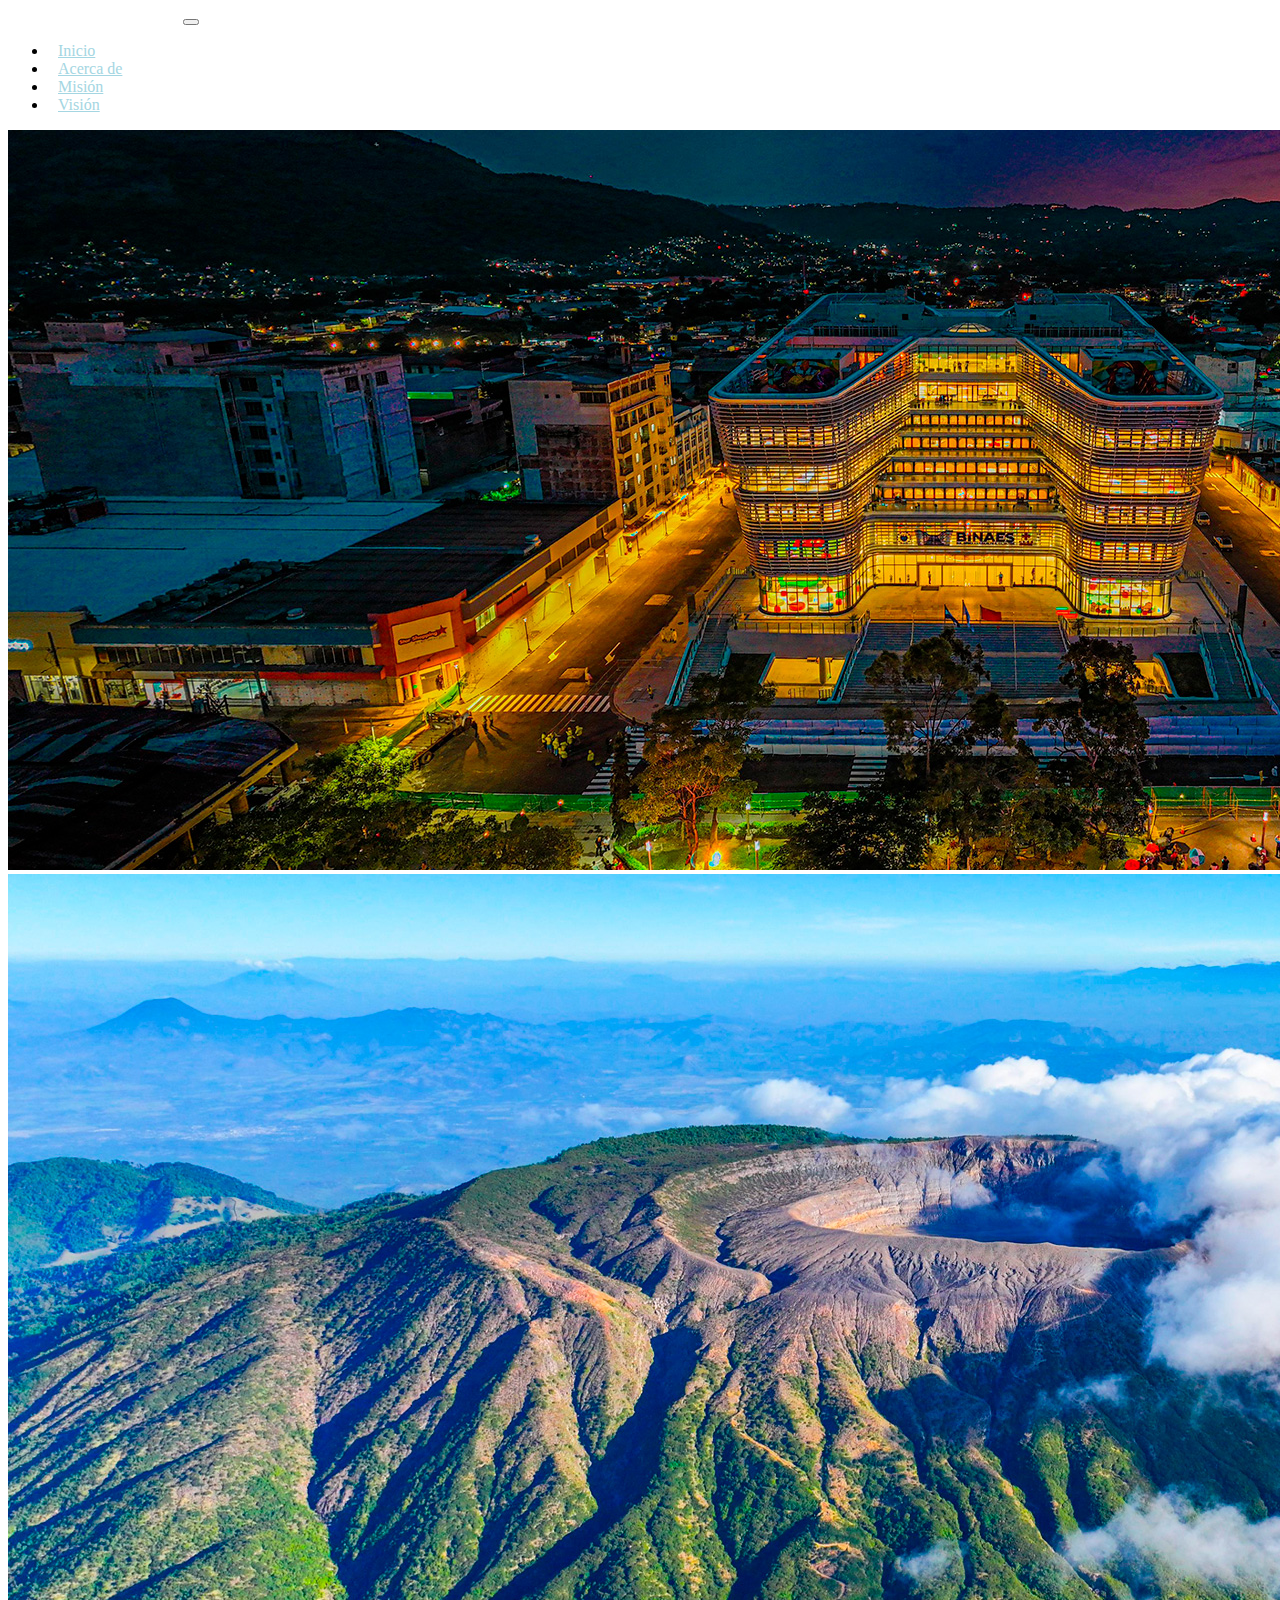
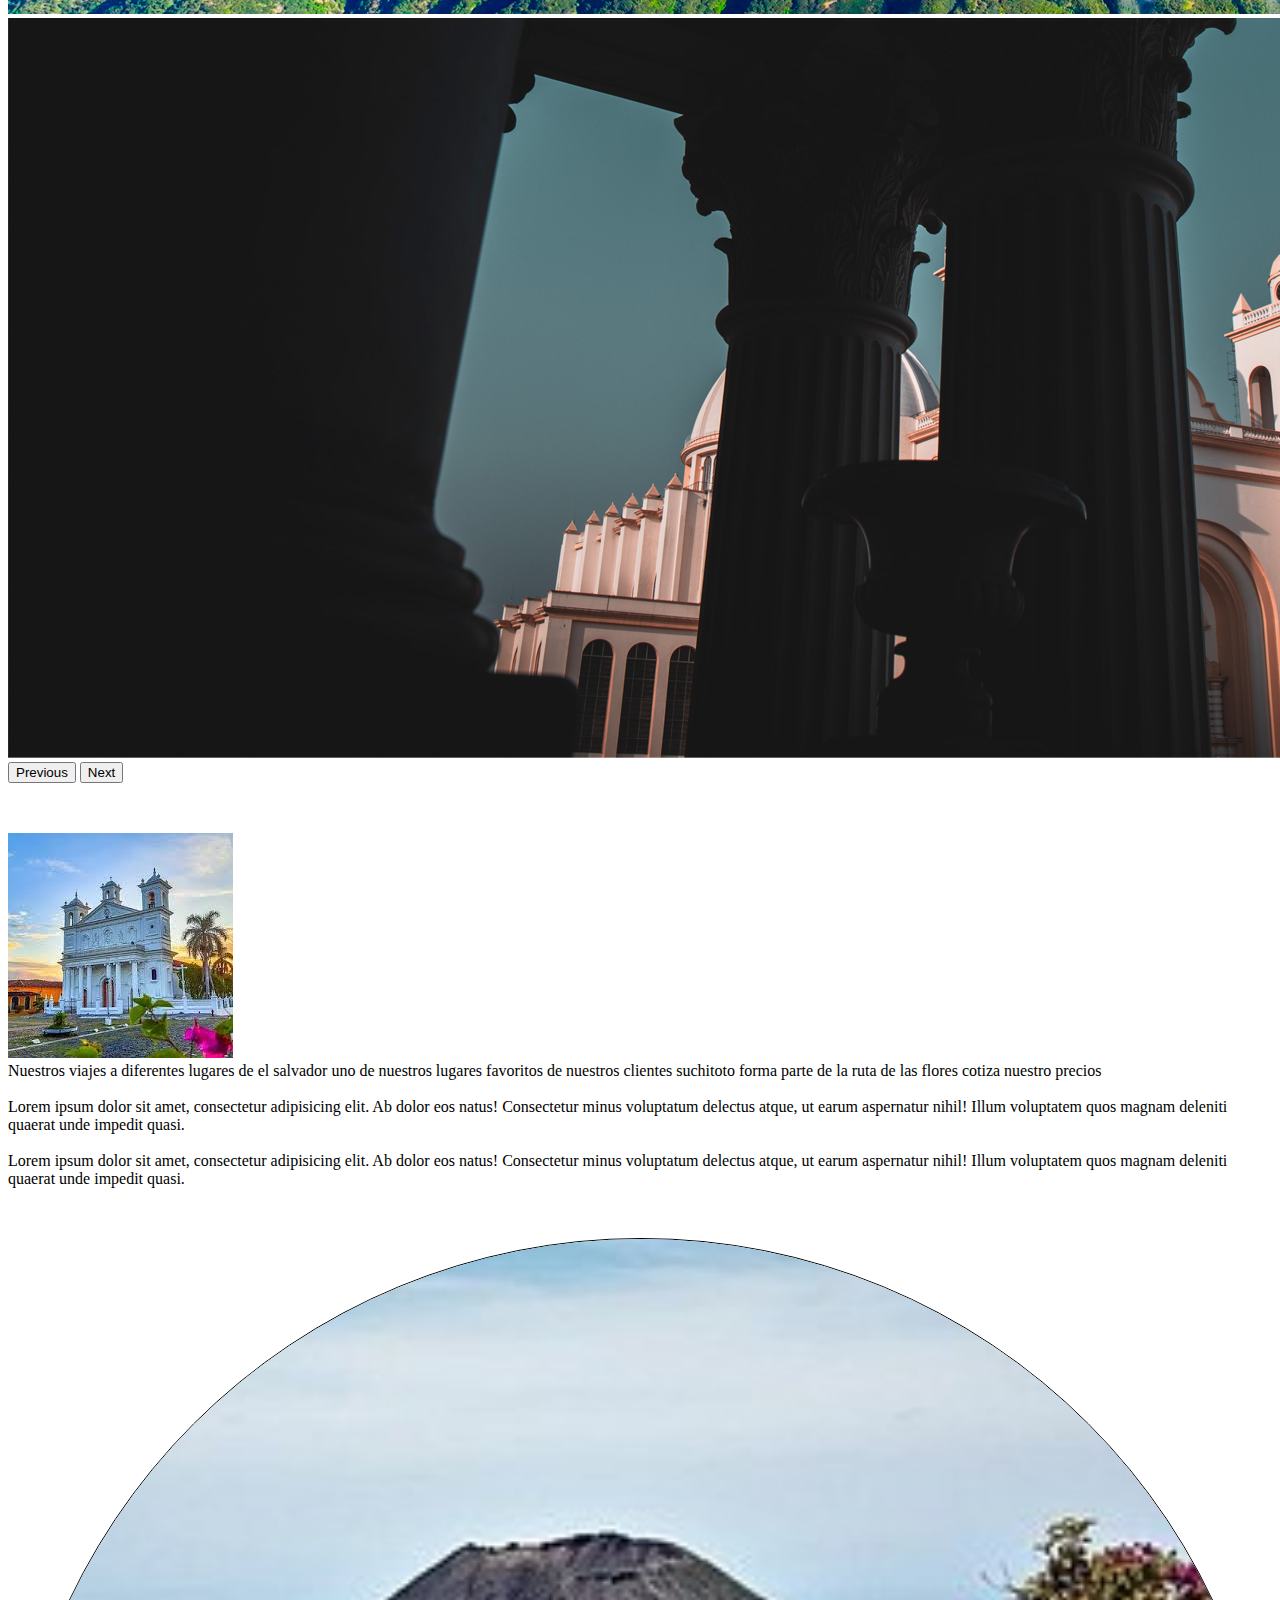
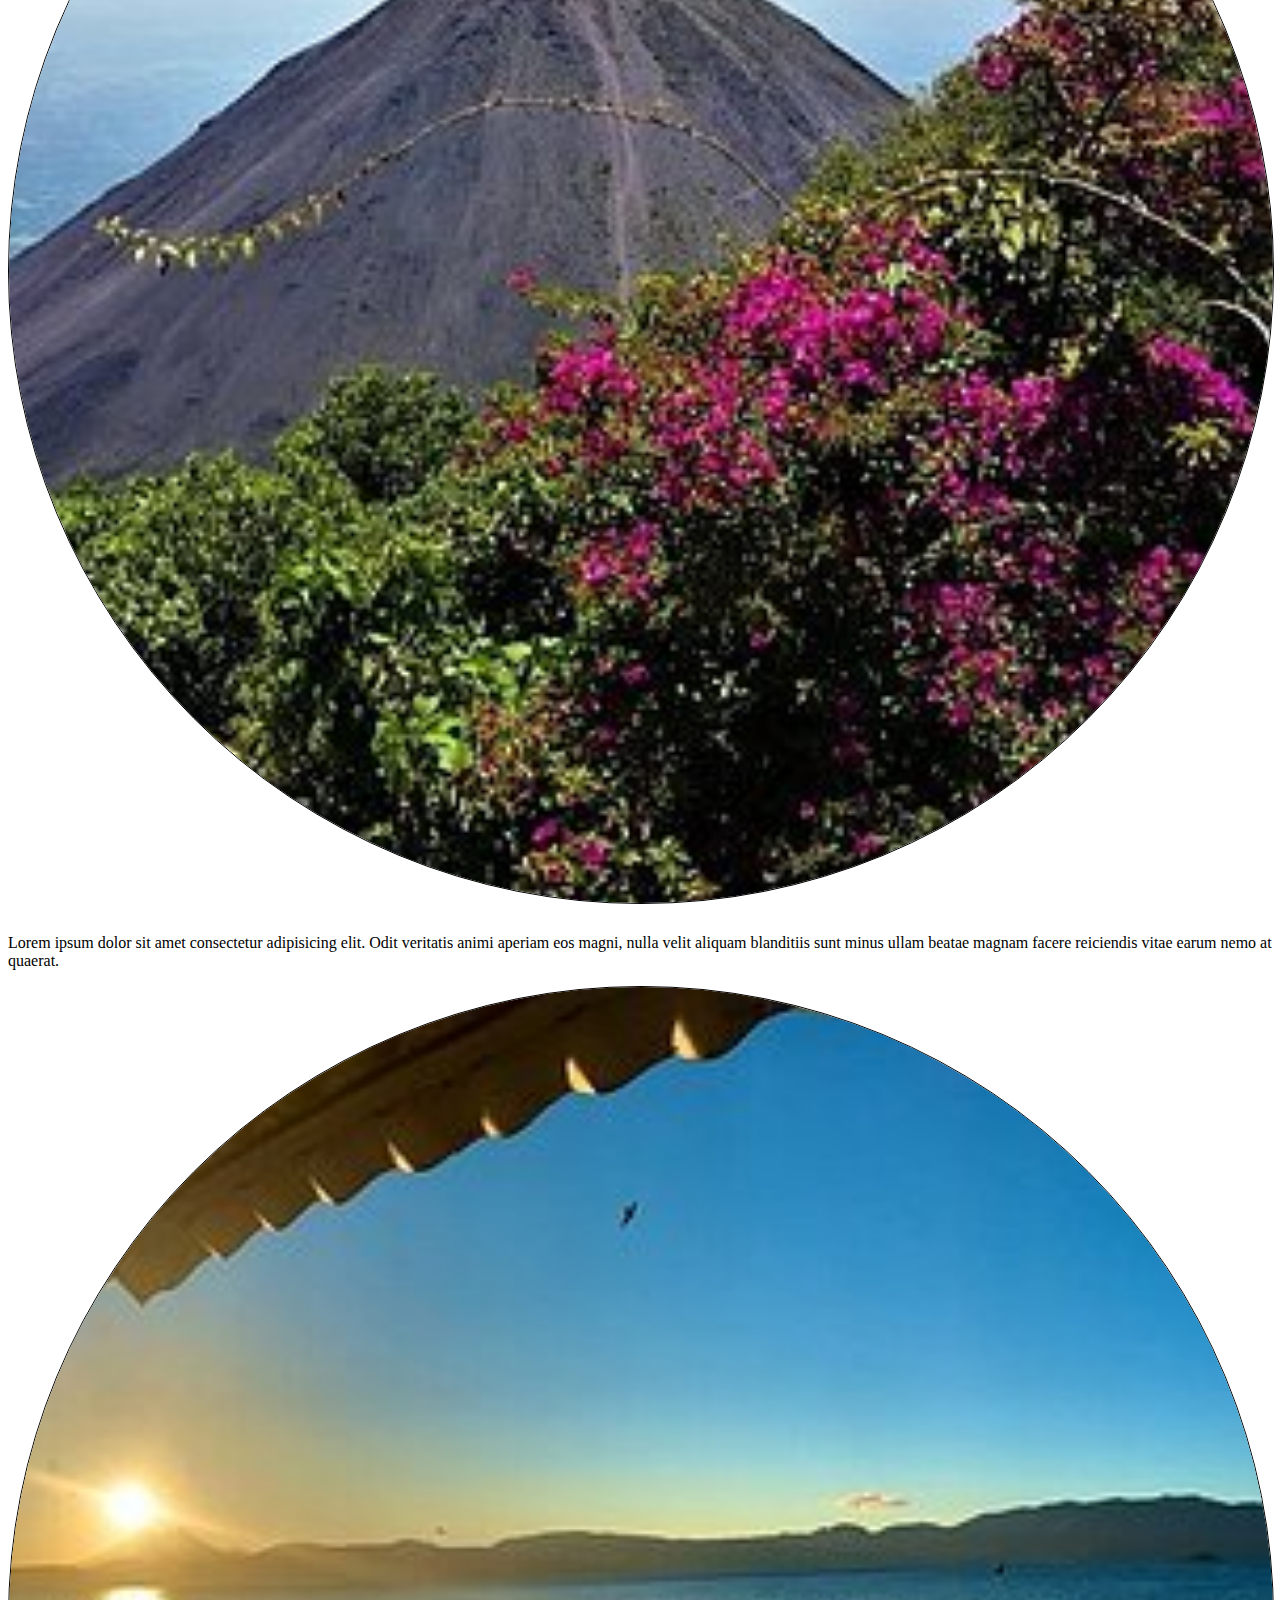
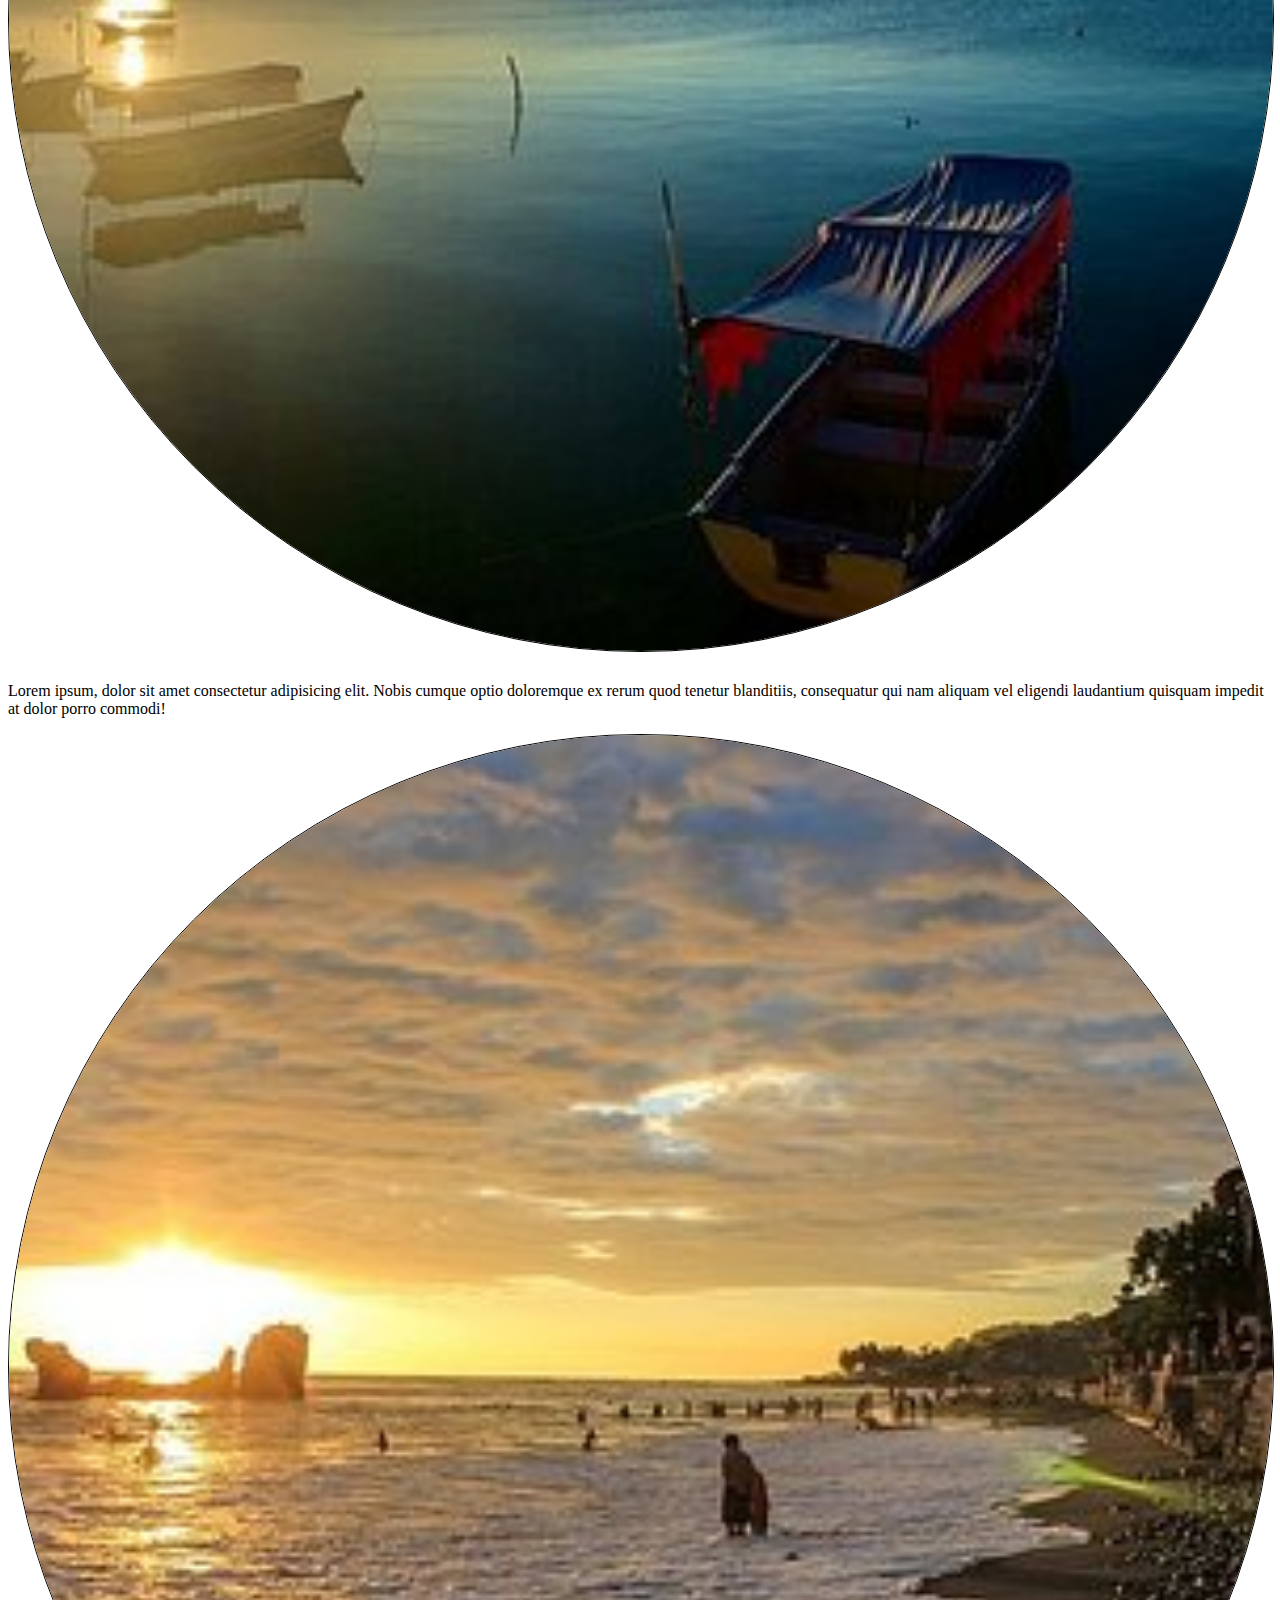
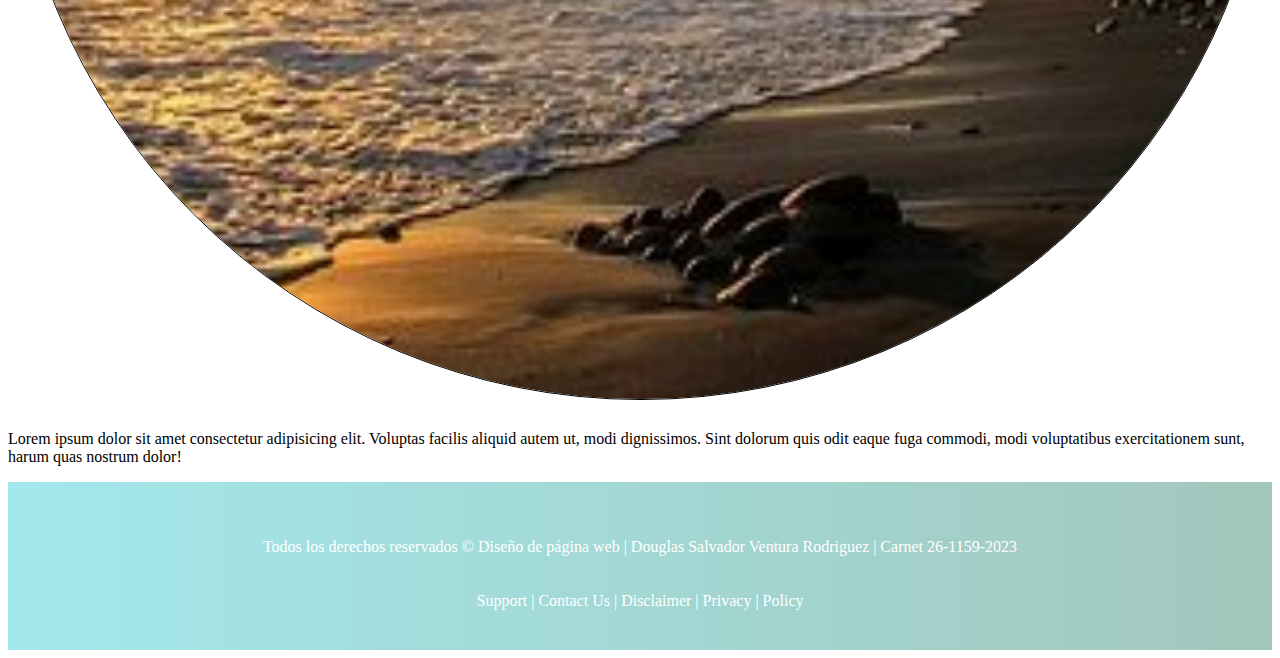
<file: Ventura Rodriguez Douglas Salvador/index.html>
<!DOCTYPE html>
<html lang="es">
  <head>
    <meta charset="UTF-8" />
    <meta name="viewport" content="width=device-width, initial-scale=1.0" />
    <title>TRAVEL EL SALVADOR</title>
    <link rel="shortcut icon" href="img/sv travel.png" type="img/x-icon" />
    <link
      href="https://cdn.jsdelivr.net/npm/bootstrap@5.0.2/dist/css/bootstrap.min.css"
      rel="stylesheet"
      integrity="sha384-EVSTQN3/azprG1Anm3QDgpJLIm9Nao0Yz1ztcQTwFspd3yD65VohhpuuCOmLASjC"
      crossorigin="anonymous"
    />
    <link rel="stylesheet" href="css/estilos.css" />
  </head>
  <body>
    <header>
      <nav class="navbar navbar-expand-lg navbar-light bg-primary">
        <div class="container-fluid">
          <a class="navbar-brand" href="#">TRAVEL EL SALVADOR</a>
          <button
            class="navbar-toggler"
            type="button"
            data-bs-toggle="collapse"
            data-bs-target="#navbarSupportedContent"
            aria-controls="navbarSupportedContent"
            aria-expanded="false"
            aria-label="Toggle navigation"
          >
            <span class="navbar-toggler-icon"></span>
          </button>
          <div class="collapse navbar-collapse" id="navbarSupportedContent">
            <ul class="navbar-nav ms-auto mb-2 mb-lg-0">
              <li class="nav-item">
                <a class="nav-link active" href="./index.html"
                  >Inicio</a
                >
              </li>
              <li class="nav-item">
                <a class="nav-link" href="./acerca-de.html">Acerca de</a>
              </li>
              <li class="nav-item">
                <a class="nav-link" href="./mision.html">Misión</a>
              </li>
              <li class="nav-item">
                <a class="nav-link" href="./vision.html">Visión</a>
              </li>
            </ul>
          </div>
        </div>
      </nav>
    </header>
    <section>
      <div
        id="carouselExampleControls"
        class="carousel slide"
        data-bs-ride="carousel"
      >
        <div class="carousel-inner">
          <div class="carousel-item active">
            <img src="img/uno.jpg" class="d-block w-100" alt="..." />
          </div>
          <div class="carousel-item">
            <img src="img/dos.jpg" class="d-block w-100" alt="..." />
          </div>
          <div class="carousel-item">
            <img src="img/tres.jpg" class="d-block w-100" alt="..." />
          </div>
        </div>
        <button
          class="carousel-control-prev"
          type="button"
          data-bs-target="#carouselExampleControls"
          data-bs-slide="prev"
        >
          <span class="carousel-control-prev-icon" aria-hidden="true"></span>
          <span class="visually-hidden">Previous</span>
        </button>
        <button
          class="carousel-control-next"
          type="button"
          data-bs-target="#carouselExampleControls"
          data-bs-slide="next"
        >
          <span class="carousel-control-next-icon" aria-hidden="true"></span>
          <span class="visually-hidden">Next</span>
        </button>
      </div>
    </section>
    <section style="margin-top: 50px">
      <div class="container">
        <div class="container-fluid">
          <div class="row">
            <div class="col-md-4">
              <img
                src="img/suchitoto.jpeg"
                class="img-thumbnail"
                alt="..."
              />
            </div>
            <div class="col-md-6">
              Nuestros viajes a diferentes lugares de el salvador uno de nuestros lugares favoritos de nuestros clientes suchitoto forma parte de la ruta de las flores cotiza nuestro precios
              <br /><br />
              Lorem ipsum dolor sit amet, consectetur adipisicing elit. Ab dolor
              eos natus! Consectetur minus voluptatum delectus atque, ut earum
              aspernatur nihil! Illum voluptatem quos magnam deleniti quaerat
              unde impedit quasi.
              <br /><br />
              Lorem ipsum dolor sit amet, consectetur adipisicing elit. Ab dolor
              eos natus! Consectetur minus voluptatum delectus atque, ut earum
              aspernatur nihil! Illum voluptatem quos magnam deleniti quaerat
              unde impedit quasi.
            </div>
          </div>
        </div>
      </div>
    </section>
    <section style="margin-top: 50px">
      <div class="container">
        <div class="container-fluid">
          <div class="row">
            <div class="col-md-4">
              <img src="img/verde1.jpg" class="circulo" alt="..." />
              <p>
                Lorem ipsum dolor sit amet consectetur adipisicing elit. Odit
                veritatis animi aperiam eos magni, nulla velit aliquam
                blanditiis sunt minus ullam beatae magnam facere reiciendis
                vitae earum nemo at quaerat.
              </p>
            </div>
            <div class="col-md-4">
              <img src="img/coat3.jpg" class="circulo" alt="..." />
              <p>
                Lorem ipsum, dolor sit amet consectetur adipisicing elit. Nobis
                cumque optio doloremque ex rerum quod tenetur blanditiis,
                consequatur qui nam aliquam vel eligendi laudantium quisquam
                impedit at dolor porro commodi!
              </p>
            </div>
            <div class="col-md-4">
              <img src="img/el tunc.jpg" class="circulo" alt="..." />
              <p>
                Lorem ipsum dolor sit amet consectetur adipisicing elit.
                Voluptas facilis aliquid autem ut, modi dignissimos. Sint
                dolorum quis odit eaque fuga commodi, modi voluptatibus
                exercitationem sunt, harum quas nostrum dolor!
              </p>
            </div>
          </div>
        </div>
      </div>
    </section>

    <footer>
      <p>
        Todos los derechos reservados &copy; Diseño de página web | Douglas Salvador
        Ventura Rodriguez | Carnet 26-1159-2023
      </p>
      <p class="der">Support | Contact Us | Disclaimer | Privacy | Policy</p>
    </footer>
    <script
      src="https://cdn.jsdelivr.net/npm/bootstrap@5.0.2/dist/js/bootstrap.bundle.min.js"
      integrity="sha384-MrcW6ZMFYlzcLA8Nl+NtUVF0sA7MsXsP1UyJoMp4YLEuNSfAP+JcXn/tWtIaxVXM"
      crossorigin="anonymous"
    ></script>
  </body>
</html>
</file>
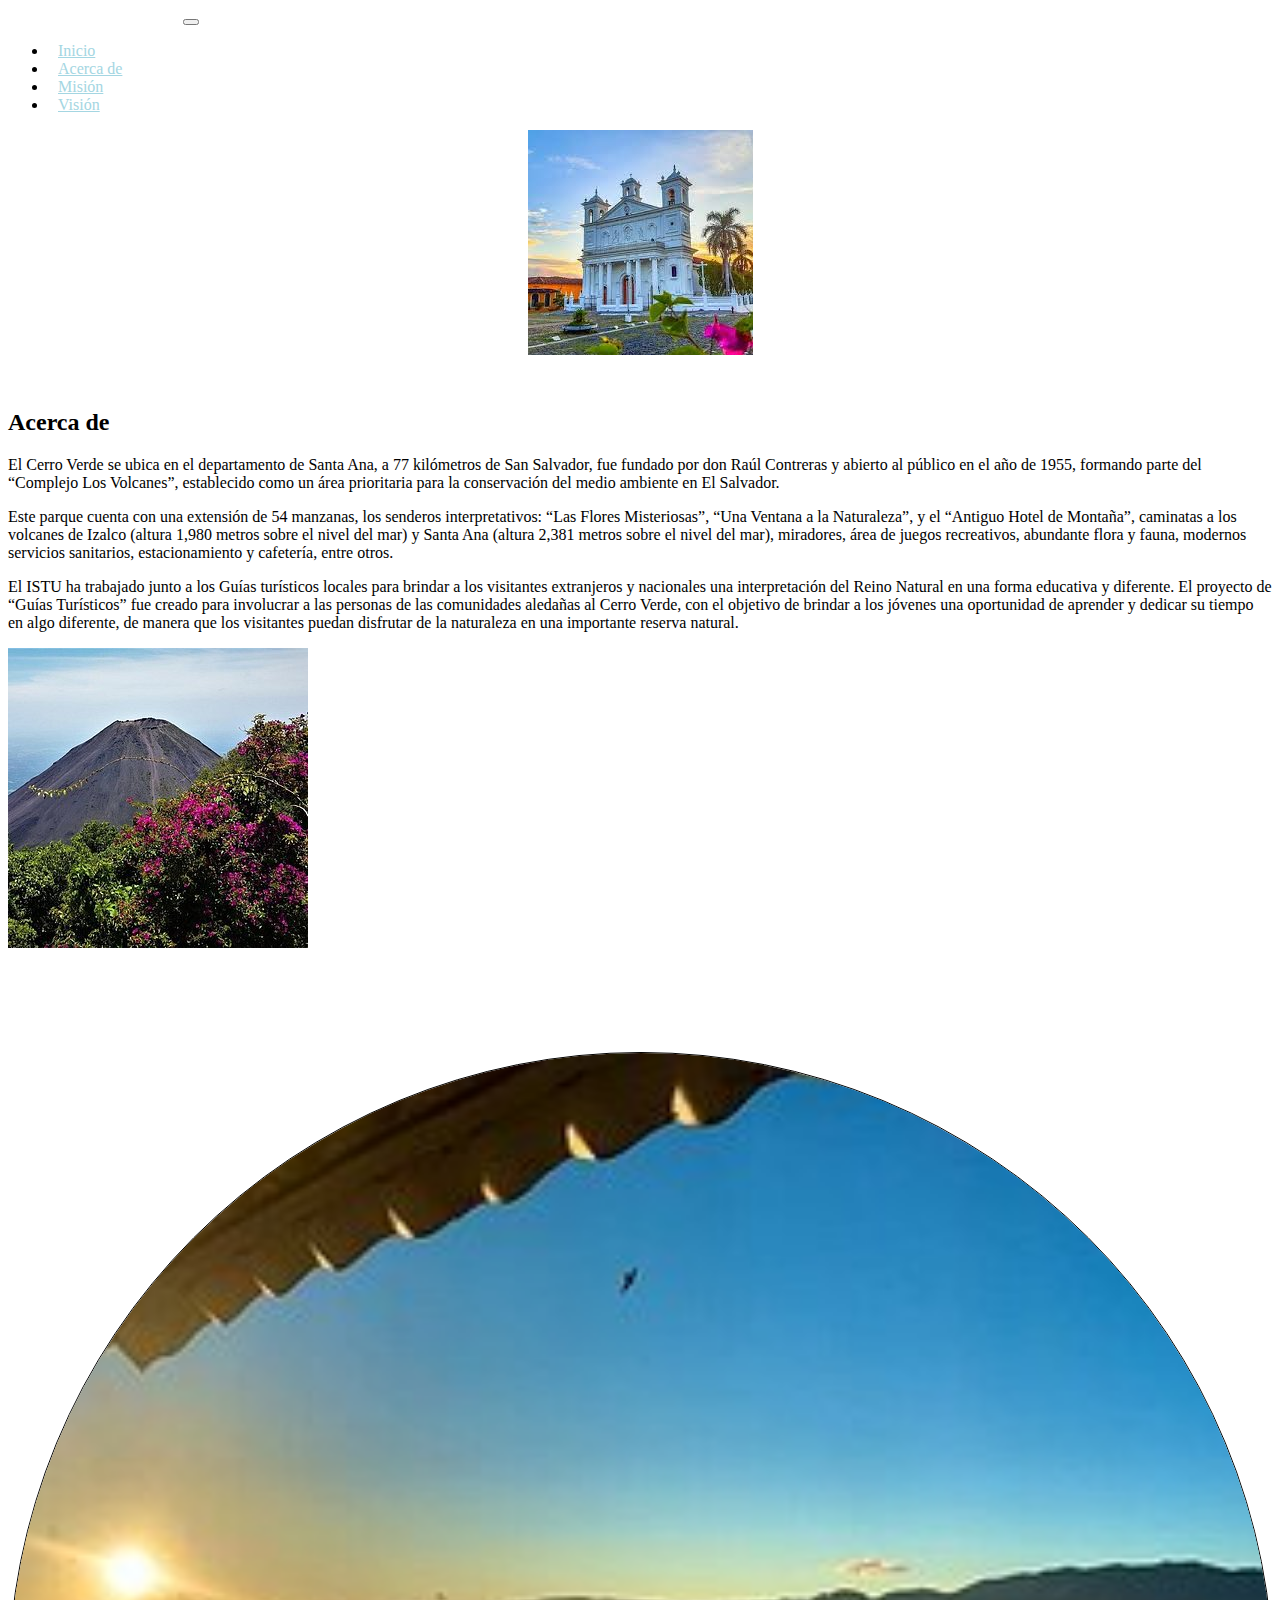
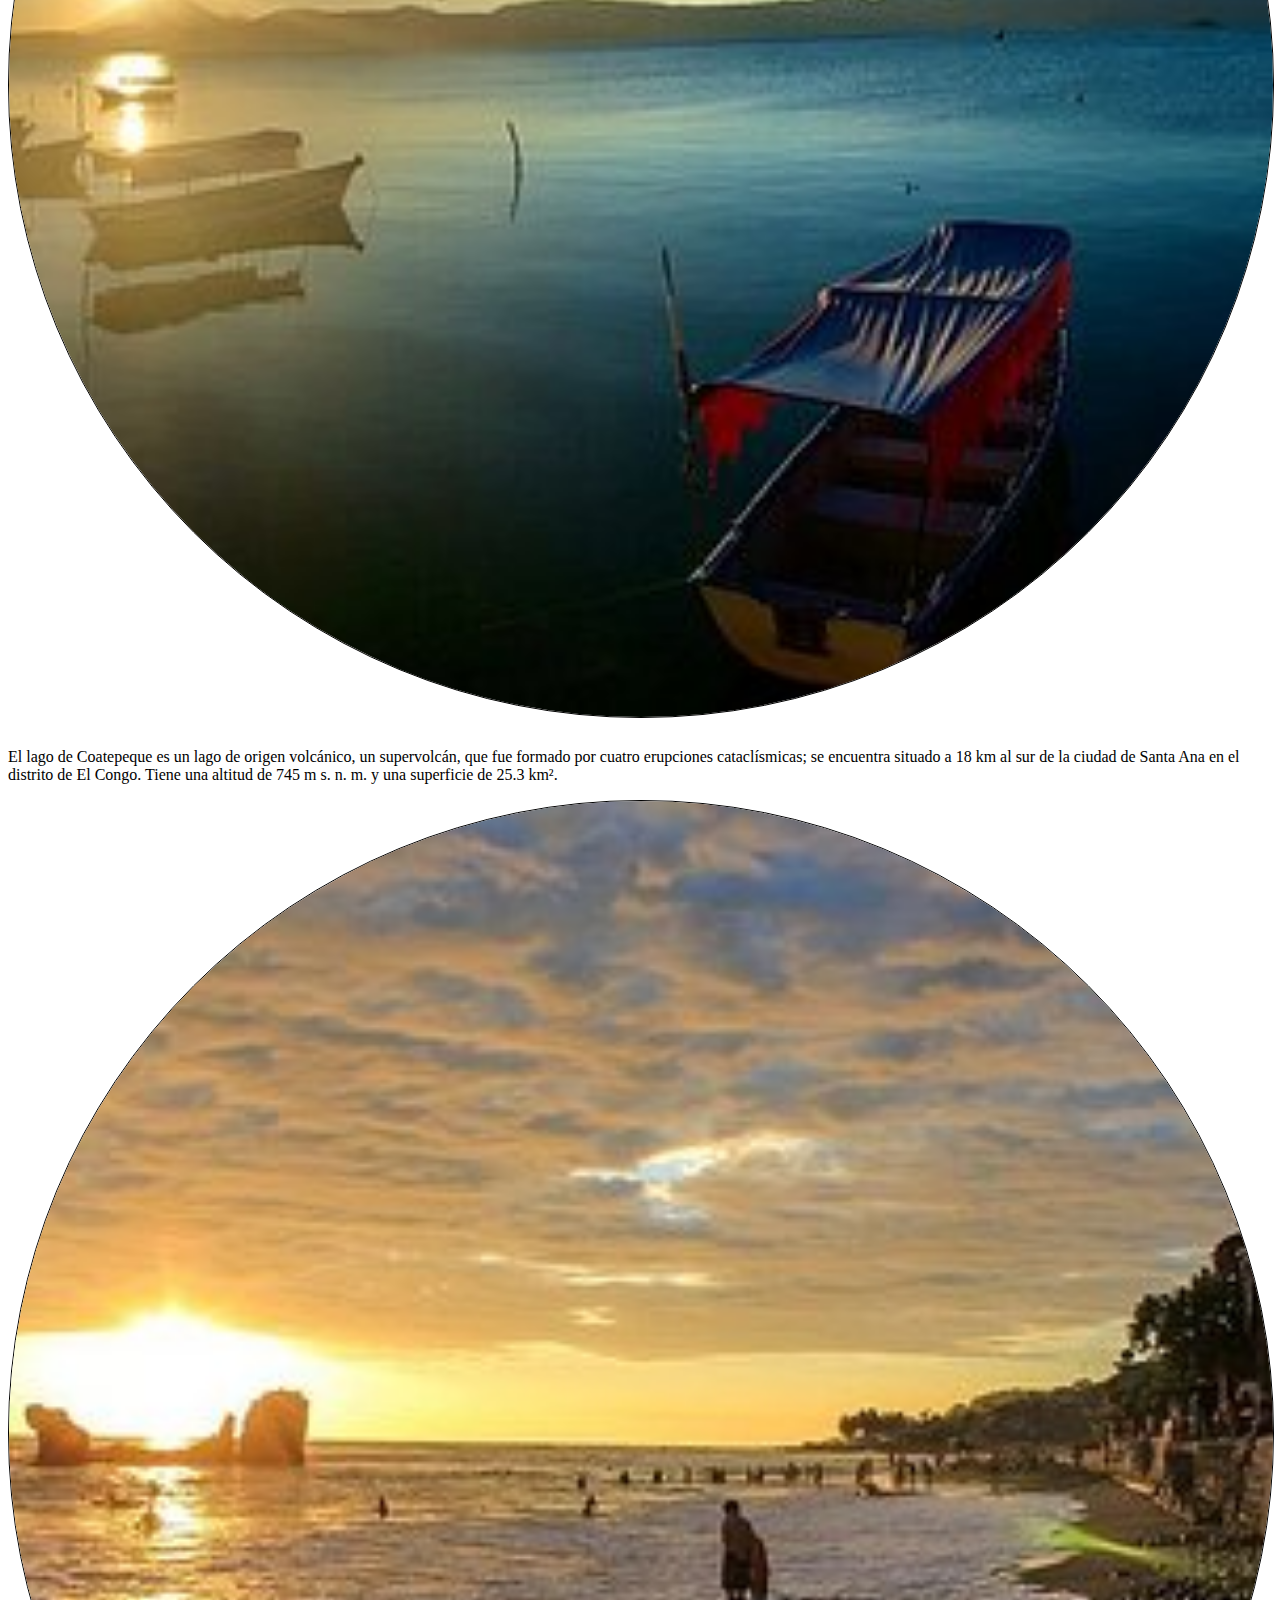
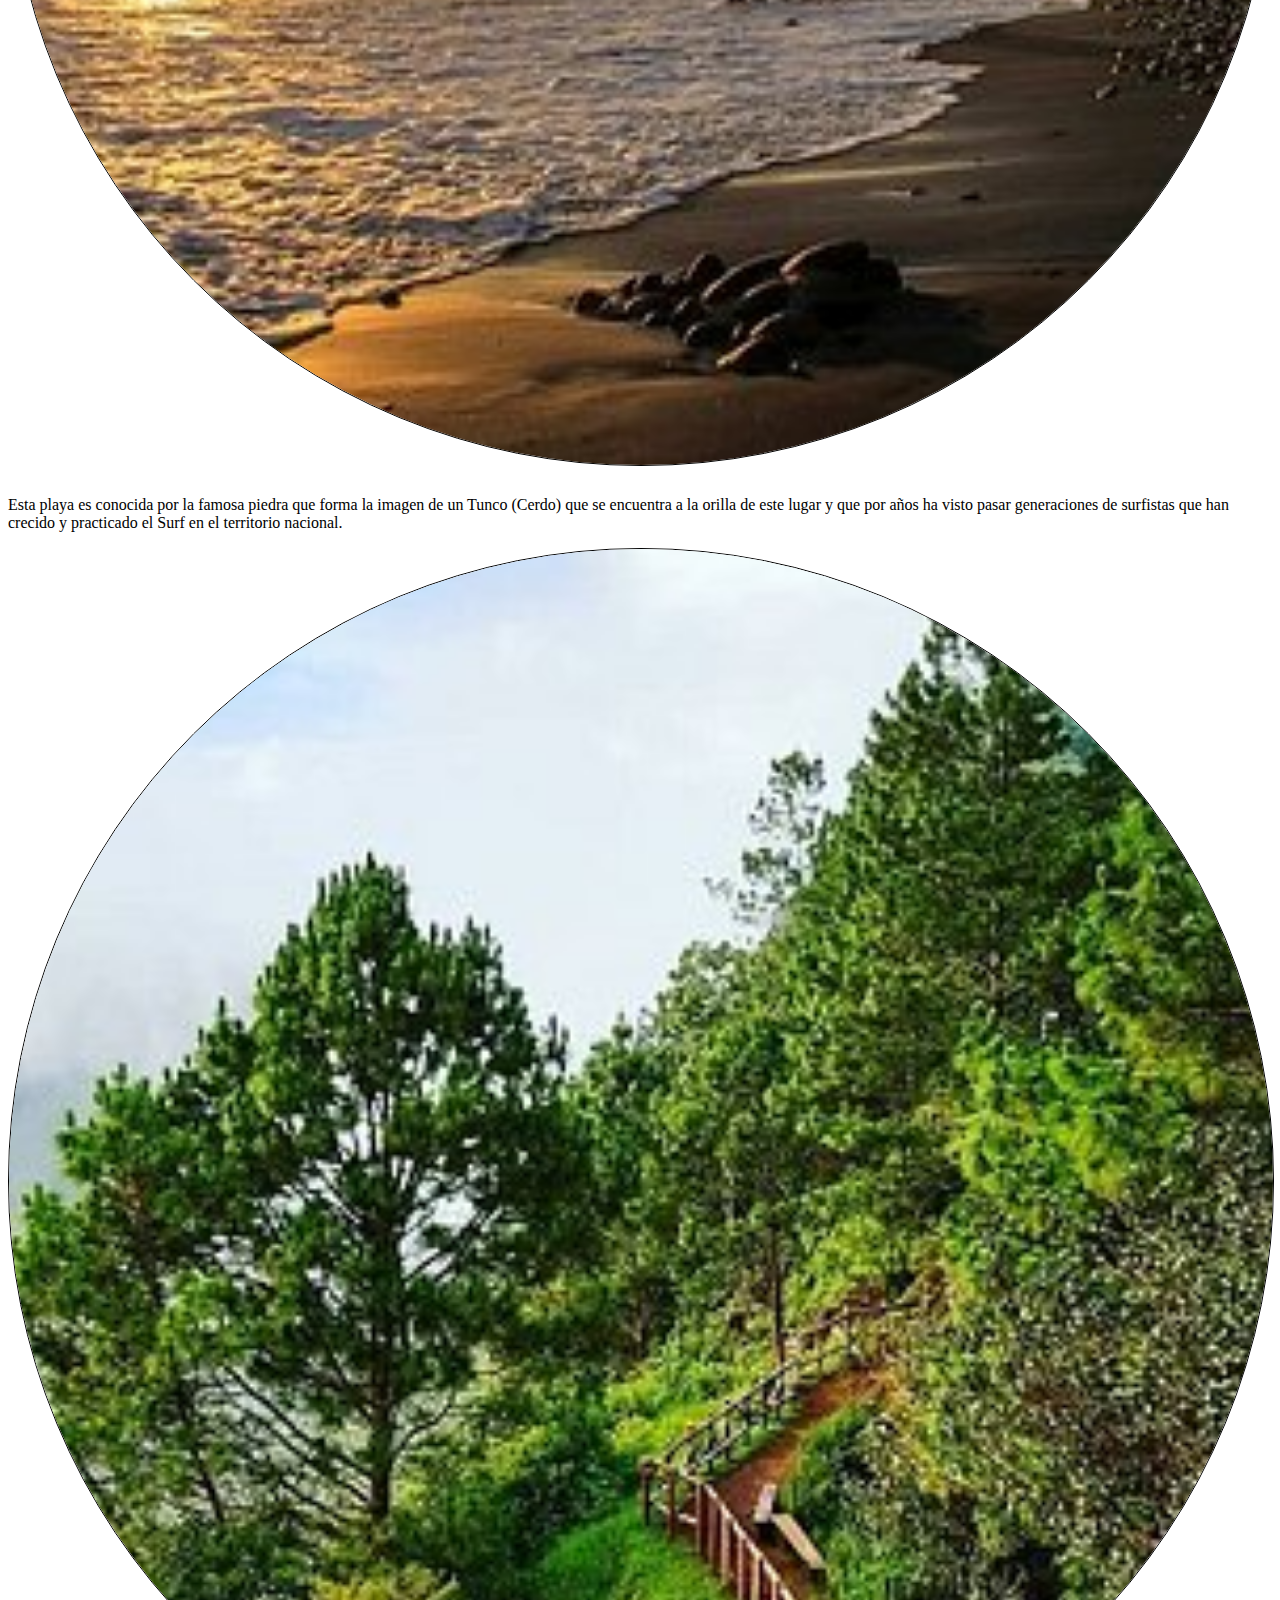
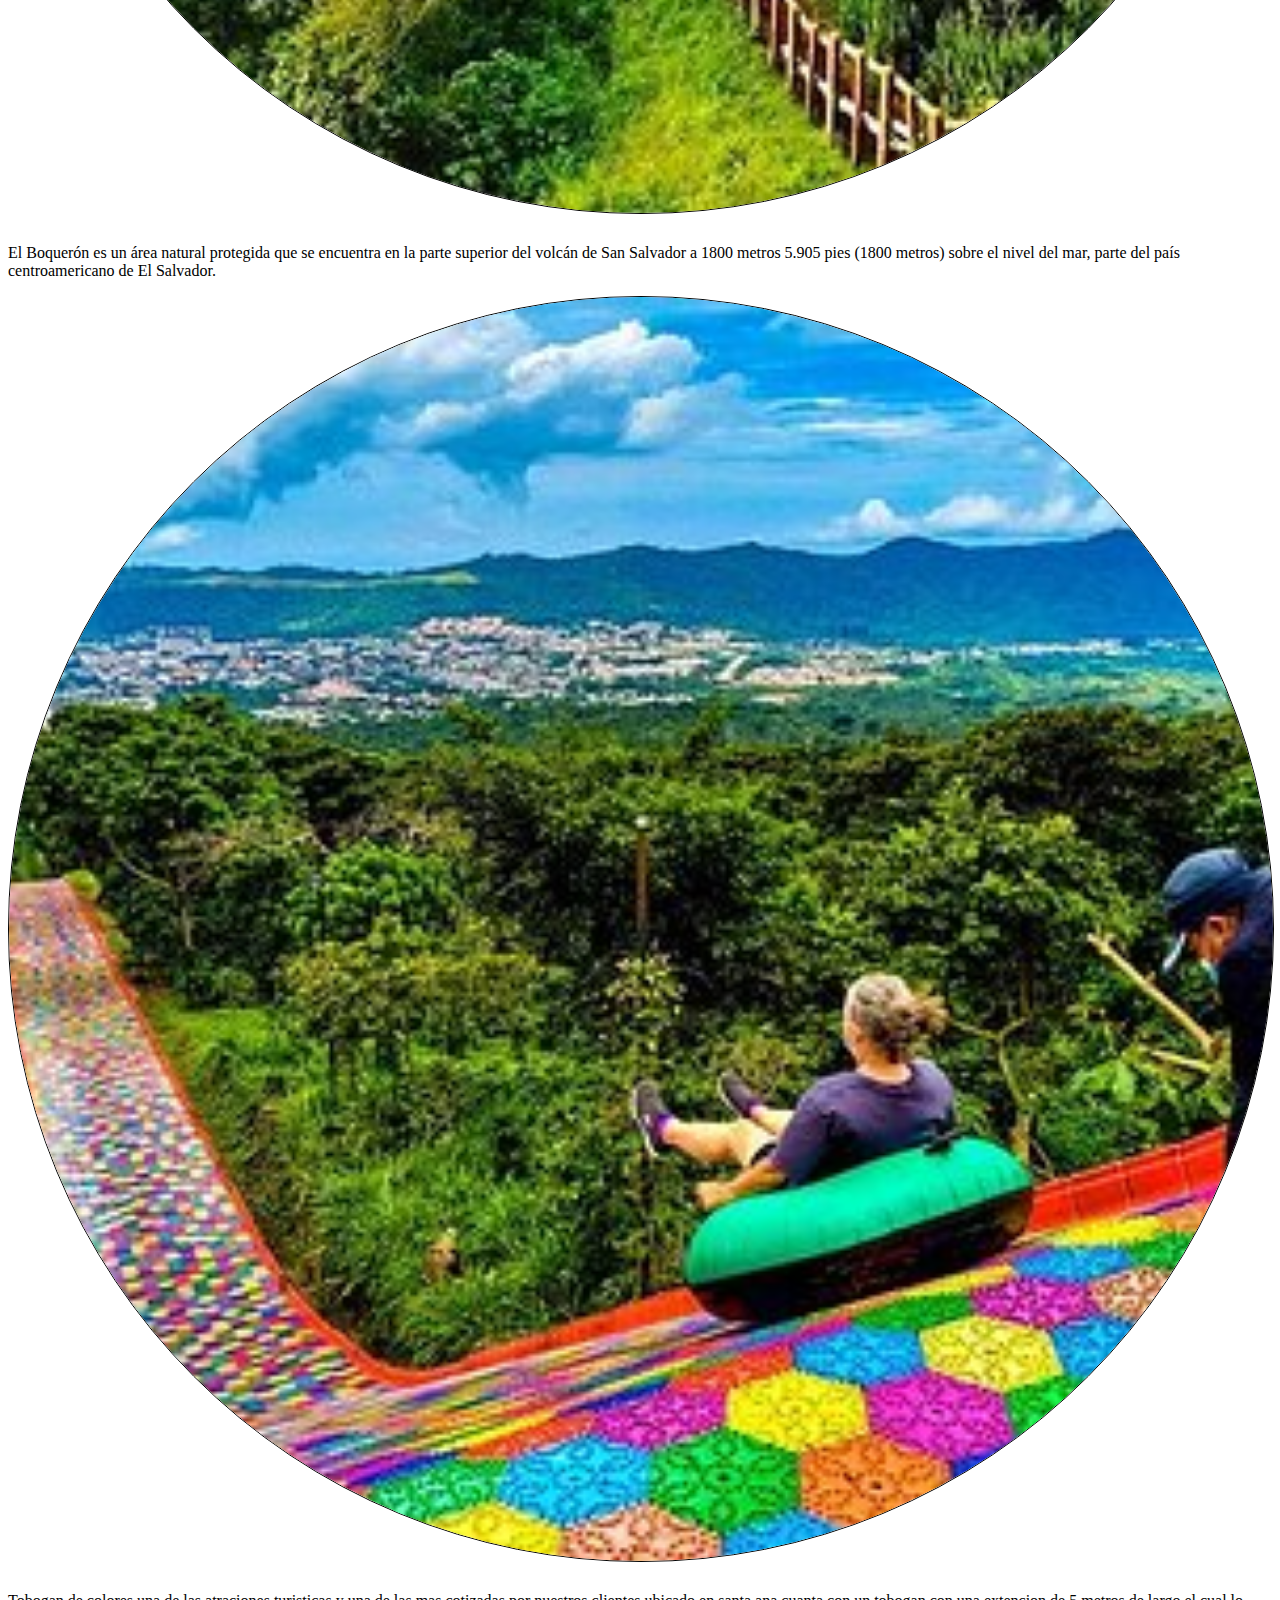
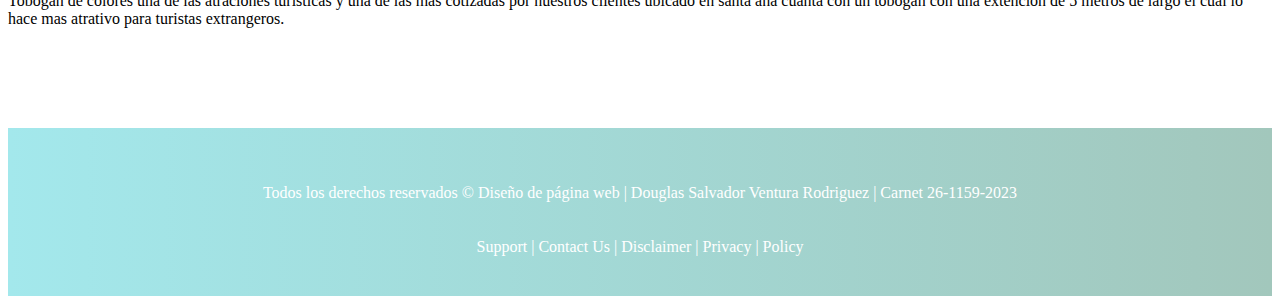
<file: Ventura Rodriguez Douglas Salvador/acerca-de.html>
<!DOCTYPE html>
<html lang="es">
  <head>
    <meta charset="UTF-8" />
    <meta name="viewport" content="width=device-width, initial-scale=1.0" />
    <title>TRAVEL EL SALVADOR</title>
    <link rel="shortcut icon" href="img/sv travel.png" type="img/x-icon" />
    <link
      href="https://cdn.jsdelivr.net/npm/bootstrap@5.0.2/dist/css/bootstrap.min.css"
      rel="stylesheet"
      integrity="sha384-EVSTQN3/azprG1Anm3QDgpJLIm9Nao0Yz1ztcQTwFspd3yD65VohhpuuCOmLASjC"
      crossorigin="anonymous"
    />
    <link rel="stylesheet" href="css/estilos.css" />
  </head>
  <body>
    <header>
      <nav class="navbar navbar-expand-lg navbar-light bg-success">
        <div class="container-fluid">
          <a class="navbar-brand" href="#">TRAVEL EL SALVADOR</a>
          <button
            class="navbar-toggler"
            type="button"
            data-bs-toggle="collapse"
            data-bs-target="#navbarSupportedContent"
            aria-controls="navbarSupportedContent"
            aria-expanded="false"
            aria-label="Toggle navigation"
          >
            <span class="navbar-toggler-icon"></span>
          </button>
          <div class="collapse navbar-collapse" id="navbarSupportedContent">
            <ul class="navbar-nav ms-auto mb-2 mb-lg-0">
              <li class="nav-item">
                <a class="nav-link active" href="./index.html">Inicio</a>
              </li>
              <li class="nav-item">
                <a class="nav-link" href="./acerca-de.html">Acerca de</a>
              </li>
              <li class="nav-item">
                <a class="nav-link" href="./mision.html">Misión</a>
              </li>
              <li class="nav-item">
                <a class="nav-link" href="./vision.html">Visión</a>
              </li>
            </ul>
          </div>
        </div>
      </nav>
    </header>
    <section class="imagen-pagina">
      <img src="img/suchitoto.jpeg" class="img-fluid" />
    </section>
    <section style="margin-top: 50px">
      <div class="container">
        <div class="container-fluid">
          <div class="row">
            <div class="col-md-8">
              <h2>Acerca de</h2>
              <p>
                El Cerro Verde se ubica en el departamento de Santa Ana, a 77 kilómetros de San Salvador, fue fundado por don Raúl Contreras y abierto al público en el año de 1955, formando parte del “Complejo Los Volcanes”, establecido como un área prioritaria para la conservación del medio ambiente en El Salvador.
              </p>
              <p>
                Este parque cuenta con una extensión de 54 manzanas, los senderos interpretativos: “Las Flores Misteriosas”, “Una Ventana a la Naturaleza”, y el “Antiguo Hotel de Montaña”, caminatas a los volcanes de Izalco (altura 1,980 metros sobre el nivel del mar) y Santa Ana (altura 2,381 metros sobre el nivel del mar), miradores, área de juegos recreativos, abundante flora y fauna, modernos servicios sanitarios, estacionamiento y cafetería, entre otros.
              </p>
              <p>
                El ISTU ha trabajado junto a los Guías turísticos locales para brindar a los visitantes extranjeros y nacionales una interpretación del Reino Natural en una forma educativa y diferente. El proyecto de “Guías Turísticos” fue creado para involucrar a las personas de las comunidades aledañas al Cerro Verde, con el objetivo de brindar a los jóvenes una oportunidad de aprender y dedicar su tiempo en algo diferente, de manera que los visitantes puedan disfrutar de la naturaleza en una importante reserva natural.
              </p>
              
              
            </div>
            <div class="col-md-4">
              <img
                src="img/verde1.jpg"
                class="img-thumbnail"
                alt="..."
              />
            </div>
          </div>
        </div>
      </div>
    </section>
    <section class="imagenes-circulares">
      <div class="container">
        <div class="container-fluid">
          <div class="row">
            <div class="col-md-3">
              <img src="img/coat3.jpg" class="circulo" alt="..." />
              <p>
                El lago de Coatepeque es un lago de origen volcánico, un supervolcán, que fue formado por cuatro erupciones cataclísmicas;​ se encuentra situado a 18 km al sur de la ciudad de Santa Ana en el distrito de El Congo. Tiene una altitud de 745 m s. n. m. y una superficie de 25.3 km².
              </p>
            </div>
            <div class="col-md-3">
              <img src="img/el tunc.jpg" class="circulo" alt="..." />
              <p>
                Esta playa es conocida por la famosa piedra que forma la imagen de un Tunco (Cerdo) que se encuentra a la orilla de este lugar y que por años ha visto pasar generaciones de surfistas que han crecido y practicado el Surf en el territorio nacional.
            </div>
            <div class="col-md-3">
              <img src="img/cer.jpg" class="circulo" alt="..." />
              <p>
                El Boquerón es un área natural protegida que se encuentra en la parte superior del volcán de San Salvador a 1800 metros 5.905 pies (1800 metros) sobre el nivel del mar, parte del país centroamericano de El Salvador.
              </p>
            </div>
            <div class="col-md-3">
              <img src="img/tob.jpg" class="circulo" alt="..." />
              <p>
                Tobogan de colores una de las atraciones turisticas y una de las mas cotizadas por nuestros clientes ubicado en santa ana cuanta con un tobogan con una extencion de 5 metros de largo el cual lo hace mas atrativo para turistas extrangeros.
              </p>
            </div>
          </div>
        </div>
      </div>
    </section>

    <footer>
      <p>
        Todos los derechos reservados &copy; Diseño de página web | Douglas Salvador
        Ventura Rodriguez | Carnet 26-1159-2023
      </p>
      <p class="der">Support | Contact Us | Disclaimer | Privacy | Policy</p>
    </footer>
    <script
      src="https://cdn.jsdelivr.net/npm/bootstrap@5.0.2/dist/js/bootstrap.bundle.min.js"
      integrity="sha384-MrcW6ZMFYlzcLA8Nl+NtUVF0sA7MsXsP1UyJoMp4YLEuNSfAP+JcXn/tWtIaxVXM"
      crossorigin="anonymous"
    ></script>
  </body>
</html>
</file>
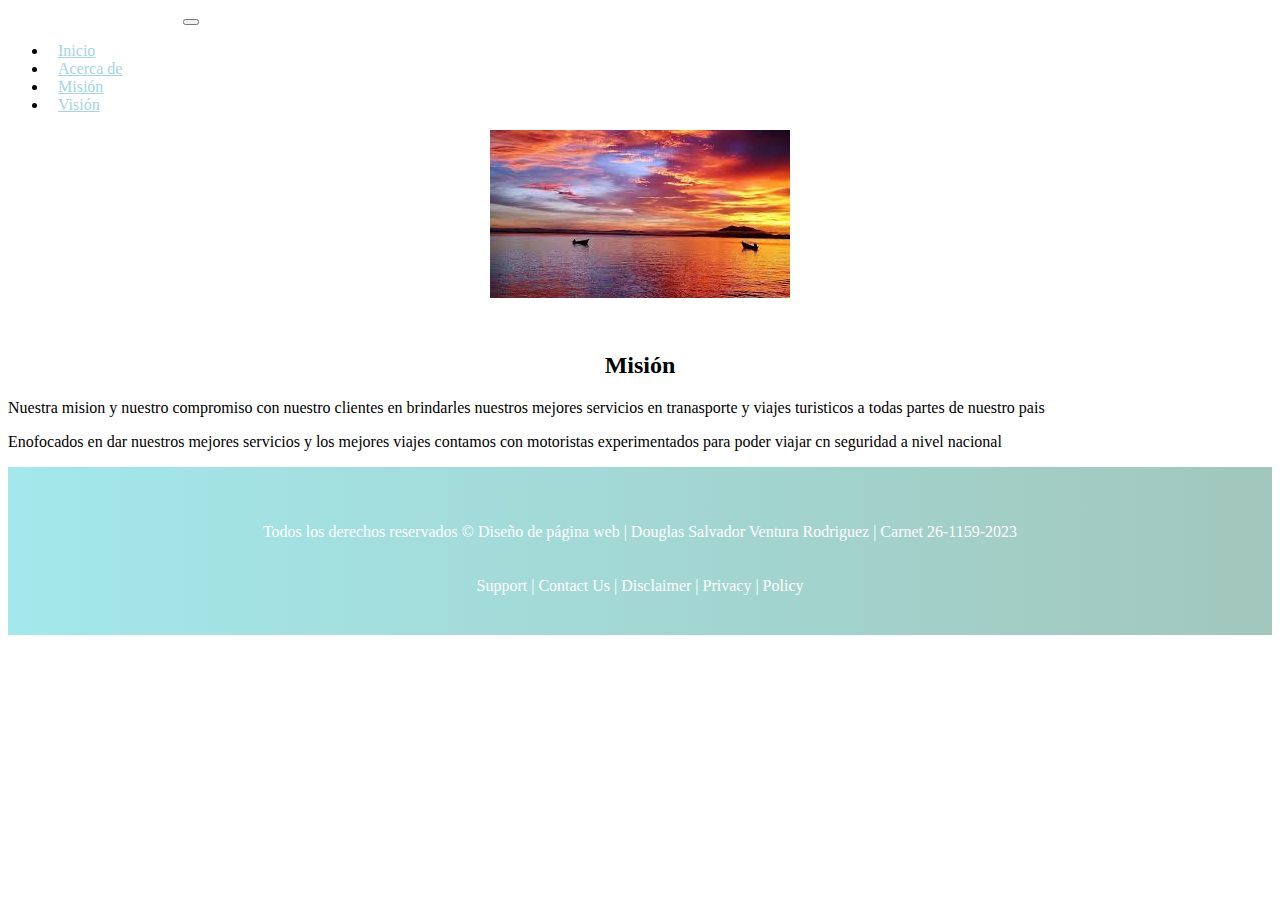
<file: Ventura Rodriguez Douglas Salvador/mision.html>
<!DOCTYPE html>
<html lang="es">
  <head>
    <meta charset="UTF-8" />
    <meta name="viewport" content="width=device-width, initial-scale=1.0" />
    <title>TRAVEL EL SALVADOR</title>
    <link rel="shortcut icon" href="img/sv travel.png" type="img/x-icon" />
    <link
      href="https://cdn.jsdelivr.net/npm/bootstrap@5.0.2/dist/css/bootstrap.min.css"
      rel="stylesheet"
      integrity="sha384-EVSTQN3/azprG1Anm3QDgpJLIm9Nao0Yz1ztcQTwFspd3yD65VohhpuuCOmLASjC"
      crossorigin="anonymous"
    />
    <link rel="stylesheet" href="css/estilos.css" />
  </head>
  <body>
    <header>
      <nav class="navbar navbar-expand-lg navbar-light bg-primary">
        <div class="container-fluid">
          <a class="navbar-brand" href="#">TRAVEL EL SALVADOR</a>
          <button
            class="navbar-toggler"
            type="button"
            data-bs-toggle="collapse"
            data-bs-target="#navbarSupportedContent"
            aria-controls="navbarSupportedContent"
            aria-expanded="false"
            aria-label="Toggle navigation"
          >
            <span class="navbar-toggler-icon"></span>
          </button>
          <div class="collapse navbar-collapse" id="navbarSupportedContent">
            <ul class="navbar-nav ms-auto mb-2 mb-lg-0">
              <li class="nav-item">
                <a class="nav-link active" href="./index.html">Inicio</a>
              </li>
              <li class="nav-item">
                <a class="nav-link" href="./acerca-de.html">Acerca de</a>
              </li>
              <li class="nav-item">
                <a class="nav-link" href="./mision.html">Misión</a>
              </li>
              <li class="nav-item">
                <a class="nav-link" href="./vision.html">Visión</a>
              </li>
            </ul>
          </div>
        </div>
      </nav>
    </header>
    <section class="imagen-pagina">
      <img src="img/atardecer.jpeg" class="img-fluid" />
    </section>
    <section style="margin-top: 50px">
      <div class="container">
        <h2 class="titulo-mision">Misión</h2>
        <div class="container-fluid">
          <div class="row">
            <div class="col-md-8">
              <p>
                Nuestra mision y nuestro compromiso con nuestro clientes en brindarles nuestros  mejores servicios en tranasporte y viajes turisticos a todas partes de nuestro pais
              </p>
              <p>
                Enofocados en dar nuestros mejores servicios y los mejores viajes contamos con  motoristas experimentados para poder viajar cn seguridad a nivel nacional
              </p>
              <p>
              

              
            </div>
          </div>
        </div>
    
              </p>
            </div>
          </div>
        </div>
      </div>
    </section>

    <footer>
      <p>
        Todos los derechos reservados &copy; Diseño de página web | Douglas Salvador
        Ventura Rodriguez | Carnet 26-1159-2023
      </p>
      <p class="der">Support | Contact Us | Disclaimer | Privacy | Policy</p>
    </footer>
    <script
      src="https://cdn.jsdelivr.net/npm/bootstrap@5.0.2/dist/js/bootstrap.bundle.min.js"
      integrity="sha384-MrcW6ZMFYlzcLA8Nl+NtUVF0sA7MsXsP1UyJoMp4YLEuNSfAP+JcXn/tWtIaxVXM"
      crossorigin="anonymous"
    ></script>
  </body>
</html>
</file>
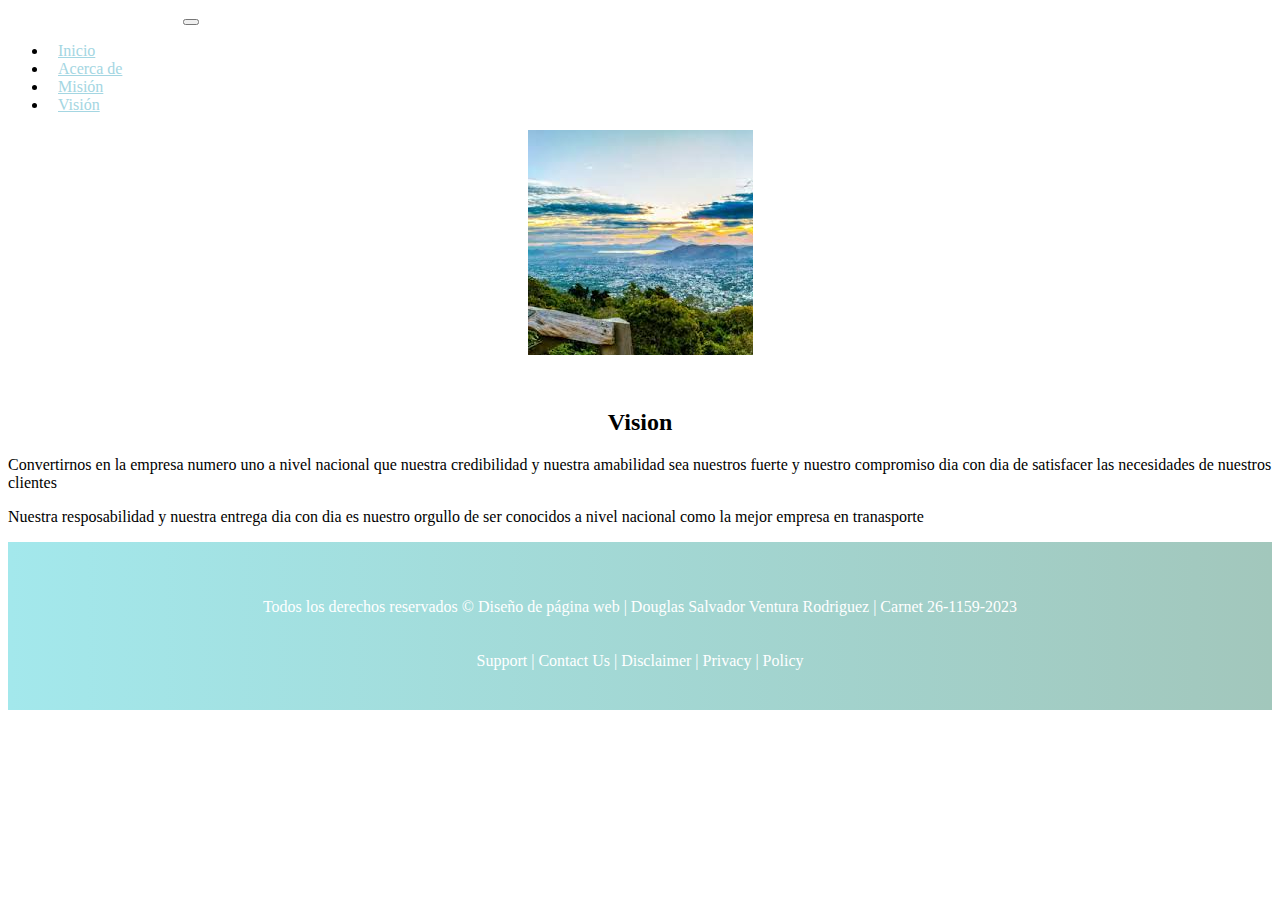
<file: Ventura Rodriguez Douglas Salvador/vision.html>
<!DOCTYPE html>
<html lang="es">
  <head>
    <meta charset="UTF-8" />
    <meta name="viewport" content="width=device-width, initial-scale=1.0" />
    <title>TRAVEL EL SALVADOR</title>
    <link rel="shortcut icon" href="img/sv travel.png" type="img/x-icon" />
    <link
      href="https://cdn.jsdelivr.net/npm/bootstrap@5.0.2/dist/css/bootstrap.min.css"
      rel="stylesheet"
      integrity="sha384-EVSTQN3/azprG1Anm3QDgpJLIm9Nao0Yz1ztcQTwFspd3yD65VohhpuuCOmLASjC"
      crossorigin="anonymous"
    />
    <link rel="stylesheet" href="css/estilos.css"/>
  </head>
  <body>
    <header>
      <nav class="navbar navbar-expand-lg navbar-light bg-success">
        <div class="container-fluid">
          <a class="navbar-brand" href="#">TRAVEL EL SALVADOR</a>
          <button
            class="navbar-toggler"
            type="button"
            data-bs-toggle="collapse"
            data-bs-target="#navbarSupportedContent"
            aria-controls="navbarSupportedContent"
            aria-expanded="false"
            aria-label="Toggle navigation"
          >
            <span class="navbar-toggler-icon"></span>
          </button>
          <div class="collapse navbar-collapse" id="navbarSupportedContent">
            <ul class="navbar-nav ms-auto mb-2 mb-lg-0">
              <li class="nav-item">
                <a class="nav-link active" href="./index.html">Inicio</a>
              </li>
              <li class="nav-item">
                <a class="nav-link" href="./acerca-de.html">Acerca de</a>
              </li>
              <li class="nav-item">
                <a class="nav-link" href="./mision.html">Misión</a>
              </li>
              <li class="nav-item">
                <a class="nav-link" href="./vision.html">Visión</a>
              </li>
            </ul>
          </div>
        </div>
      </nav>
    </header>
    <section class="imagen-pagina">
      <img src="img/boqueron.jpeg" class="img-fluid" />
    </section>
    <section style="margin-top: 50px">
      <div class="container">
        <h2 class="titulo-vision">Vision</h2>
        <div class="container-fluid">
          <div class="row">
            <div class="col-md-8">
              <p>
                Convertirnos en la empresa numero uno a nivel nacional que nuestra credibilidad y nuestra amabilidad sea nuestros fuerte y nuestro compromiso dia con dia de satisfacer las necesidades de nuestros clientes
              </p>
              <p>
              Nuestra resposabilidad y nuestra entrega dia con dia es nuestro orgullo de ser conocidos a nivel nacional como la mejor empresa en tranasporte
              </p>

            </div>
          </div>
        </div>
      </div>

    <footer>
      <p>
        Todos los derechos reservados &copy; Diseño de página web | Douglas Salvador
        Ventura Rodriguez | Carnet 26-1159-2023
      </p>
      <p class="der">Support | Contact Us | Disclaimer | Privacy | Policy</p>
    </footer>
    <script
      src="https://cdn.jsdelivr.net/npm/bootstrap@5.0.2/dist/js/bootstrap.bundle.min.js"
      integrity="sha384-MrcW6ZMFYlzcLA8Nl+NtUVF0sA7MsXsP1UyJoMp4YLEuNSfAP+JcXn/tWtIaxVXM"
      crossorigin="anonymous"
    ></script>
  </body>
</html>
</file>
<file: Ventura Rodriguez Douglas Salvador/css/estilos.css>
.nav-item {
  padding-left: 10px;
  padding-right: 10px;
}

.nav-item a {
  color: #a4d6e2 !important;
}
.bg-ornflowerblue {
  background-color: cornflowerblue;
}

.navbar-brand {
  color: #fff !important;
}
.circulo {
  width: 100%;
  border-radius: 100%;
  border: solid 1px #000;
  margin-bottom: 10px;
}

footer {
  color: #fff !important;
  text-align: center;
  padding: 40px;
  background-color: #9bd8e2;
  background: linear-gradient(90deg, rgb(163, 232, 236), rgb(162, 199, 188));
}
footer .der {
  padding-top: 20px;
  margin-bottom: 0;
}

.imagen-pagina{
    text-align: center;
}

.imagenes-circulares{
    margin-top: 100px;
    margin-bottom: 100px;
}

.titulo-mision{
    text-align: center;
}

.titulo-vision{
    text-align: center;
}
</file>
